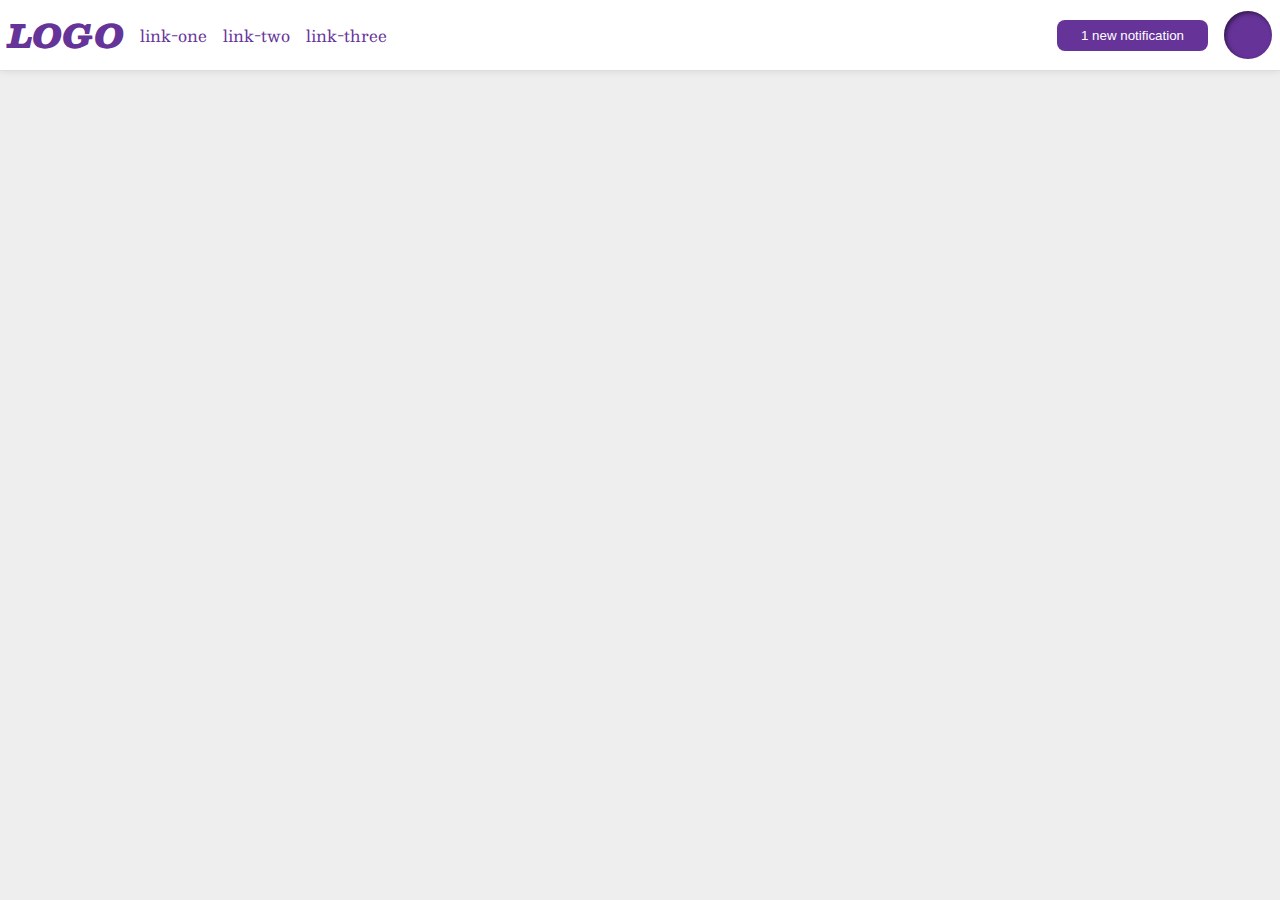
<file: flex/03-flex-header-2/index.html>
<!DOCTYPE html>
<html lang="en">
  <head>
    <meta charset="UTF-8" />
    <meta http-equiv="X-UA-Compatible" content="IE=edge" />
    <meta name="viewport" content="width=device-width, initial-scale=1.0" />
    <title>Flex Header 2</title>
    <link rel="stylesheet" href="style.css" />
  </head>
  <body>
    <div class="header">
      <div class="header-left">
        <div class="logo">LOGO</div>
        <ul class="links">
          <li><a href="google.com">link-one</a></li>
          <li><a href="google.com">link-two</a></li>
          <li><a href="google.com">link-three</a></li>
        </ul>
      </div>
      <div class="header-right">
        <button class="notifications">1 new notification</button>
        <div class="profile-image"></div>
      </div>
    </div>
  </body>
</html>
</file>
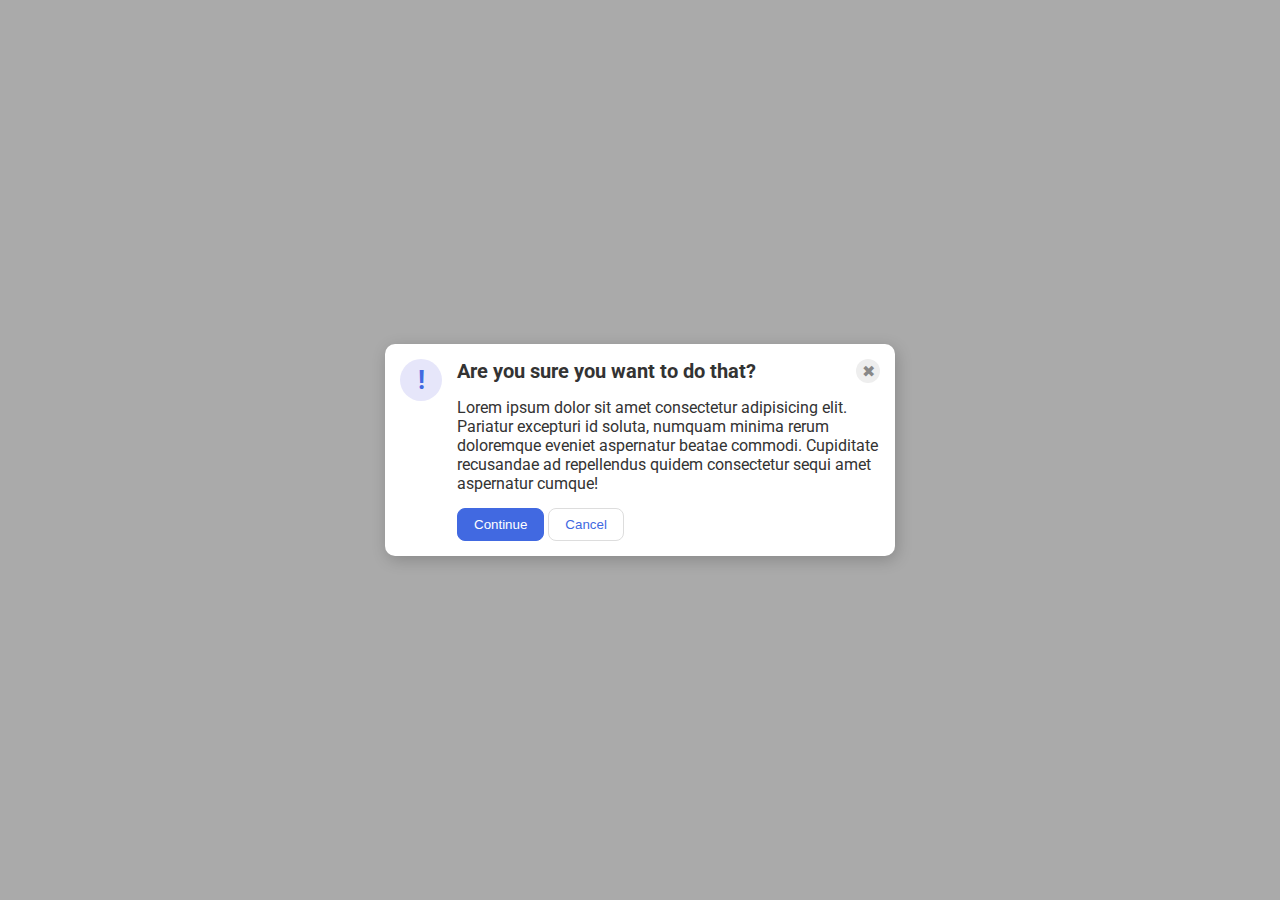
<file: flex/05-flex-modal/index.html>
<!DOCTYPE html>
<html lang="en">
  <head>
    <meta charset="UTF-8" />
    <meta http-equiv="X-UA-Compatible" content="IE=edge" />
    <meta name="viewport" content="width=device-width, initial-scale=1.0" />
    <link rel="stylesheet" href="style.css" />
    <title>Modal</title>
  </head>
  <body>
    <div class="modal">
      <div class="icon">!</div>
      <div class="container">
        <div class="header">
          Are you sure you want to do that?
          <div class="close-button">✖</div>
        </div>
        <div class="text">
          Lorem ipsum dolor sit amet consectetur adipisicing elit. Pariatur
          excepturi id soluta, numquam minima rerum doloremque eveniet
          aspernatur beatae commodi. Cupiditate recusandae ad repellendus quidem
          consectetur sequi amet aspernatur cumque!
        </div>
        <button class="continue">Continue</button>
        <button class="cancel">Cancel</button>
      </div>
    </div>
  </body>
</html>
</file>
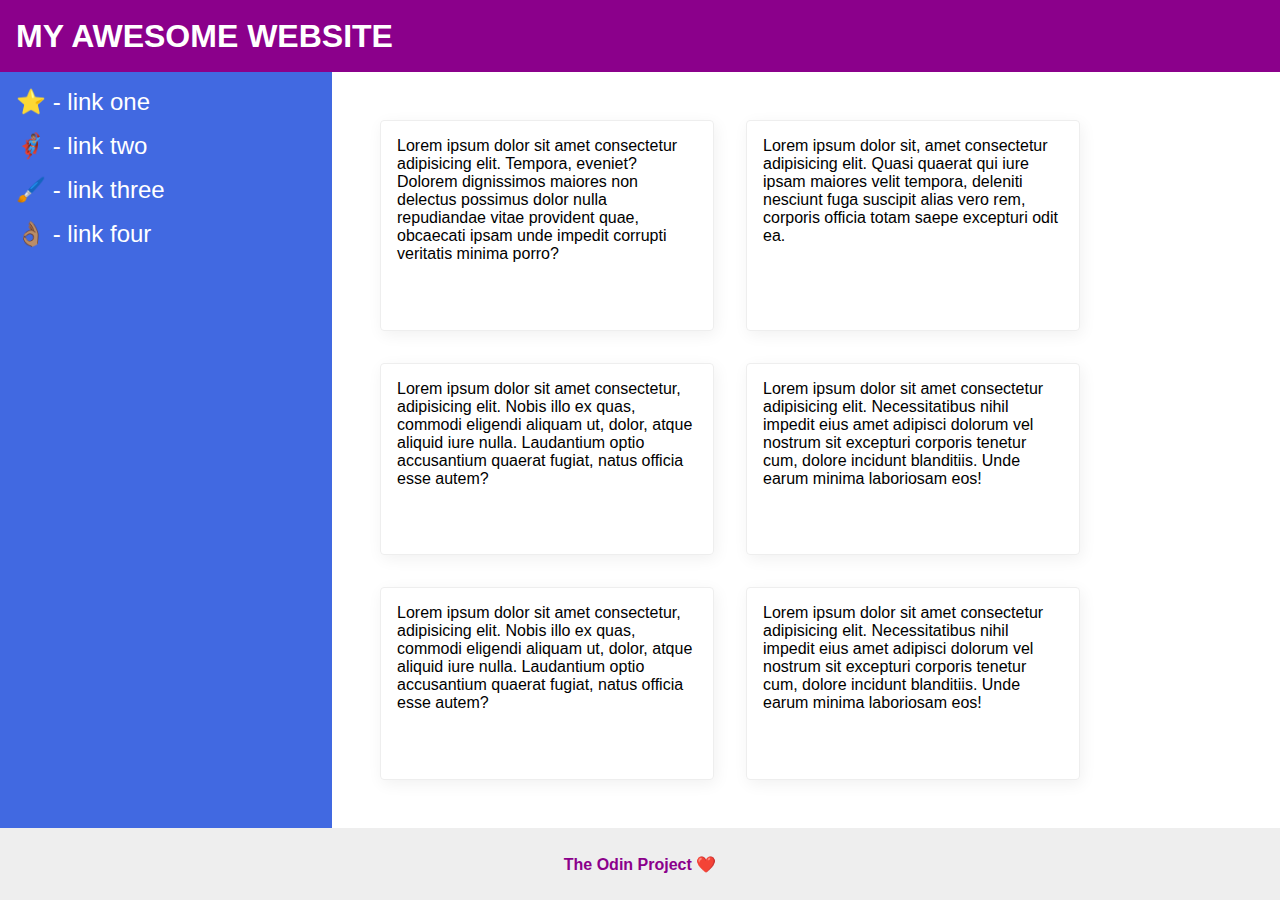
<file: flex/07-flex-layout-2/index.html>
<!DOCTYPE html>
<html lang="en">
  <head>
    <meta charset="UTF-8" />
    <meta http-equiv="X-UA-Compatible" content="IE=edge" />
    <meta name="viewport" content="width=device-width, initial-scale=1.0" />
    <title>The Holy Grail</title>
    <link rel="stylesheet" href="style.css" />
  </head>
  <body>
    <div class="header">MY AWESOME WEBSITE</div>

    <div class="container">
      <div class="sidebar">
        <ul>
          <li><a href="#">⭐ - link one</a></li>
          <li><a href="#">🦸🏽‍♂️ - link two</a></li>
          <li><a href="#">🖌️ - link three</a></li>
          <li><a href="#">👌🏽 - link four</a></li>
        </ul>
      </div>
      <div class="content">
        <div class="card">
          Lorem ipsum dolor sit amet consectetur adipisicing elit. Tempora,
          eveniet? Dolorem dignissimos maiores non delectus possimus dolor nulla
          repudiandae vitae provident quae, obcaecati ipsam unde impedit
          corrupti veritatis minima porro?
        </div>
        <div class="card">
          Lorem ipsum dolor sit, amet consectetur adipisicing elit. Quasi
          quaerat qui iure ipsam maiores velit tempora, deleniti nesciunt fuga
          suscipit alias vero rem, corporis officia totam saepe excepturi odit
          ea.
        </div>
        <div class="card">
          Lorem ipsum dolor sit amet consectetur, adipisicing elit. Nobis illo
          ex quas, commodi eligendi aliquam ut, dolor, atque aliquid iure nulla.
          Laudantium optio accusantium quaerat fugiat, natus officia esse autem?
        </div>
        <div class="card">
          Lorem ipsum dolor sit amet consectetur adipisicing elit.
          Necessitatibus nihil impedit eius amet adipisci dolorum vel nostrum
          sit excepturi corporis tenetur cum, dolore incidunt blanditiis. Unde
          earum minima laboriosam eos!
        </div>
        <div class="card">
          Lorem ipsum dolor sit amet consectetur, adipisicing elit. Nobis illo
          ex quas, commodi eligendi aliquam ut, dolor, atque aliquid iure nulla.
          Laudantium optio accusantium quaerat fugiat, natus officia esse autem?
        </div>
        <div class="card">
          Lorem ipsum dolor sit amet consectetur adipisicing elit.
          Necessitatibus nihil impedit eius amet adipisci dolorum vel nostrum
          sit excepturi corporis tenetur cum, dolore incidunt blanditiis. Unde
          earum minima laboriosam eos!
        </div>
      </div>
    </div>
    <div class="footer">The Odin Project ❤️</div>
  </body>
</html>
</file>
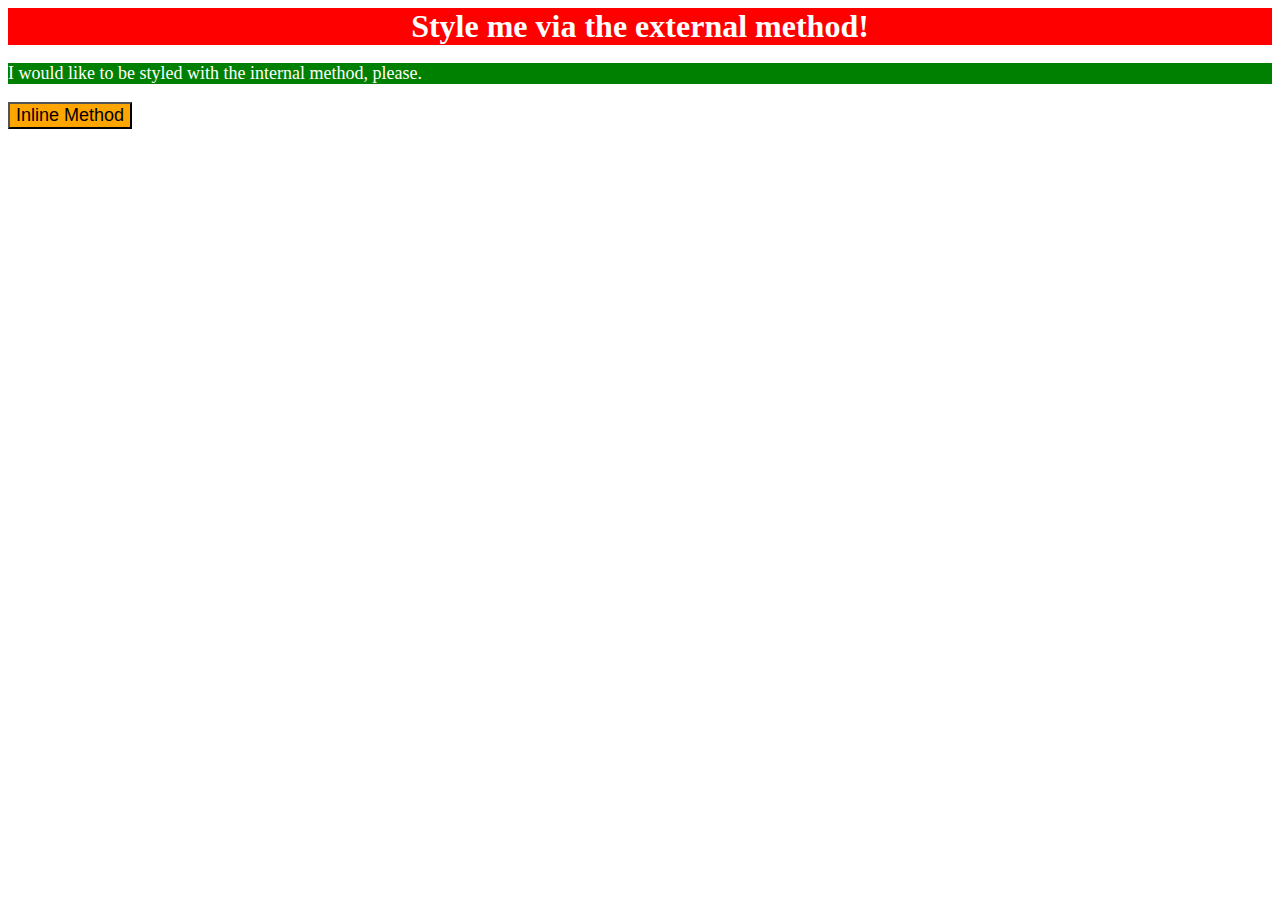
<file: foundations/01-css-methods/index.html>
<!DOCTYPE html>
<html lang="en">
<head>
    <meta charset="UTF-8">
    <meta http-equiv="X-UA-Compatible" content="IE=edge">
    <meta name="viewport" content="width=device-width, initial-scale=1.0">
    <title>01 CSS Methods</title>
    <link rel="stylesheet" href="style.css">
    <style>
        p{
            background-color: green;
            color:white;
            font-size: 18px;
        }
    </style>
</head>
<body>
    <div>Style me via the external method!</div>
    <p>I would like to be styled with the internal method, please.</p>
    <button style="background-color: orange; font-size: 18px;">Inline Method</button>
</body>
</html>
</file>
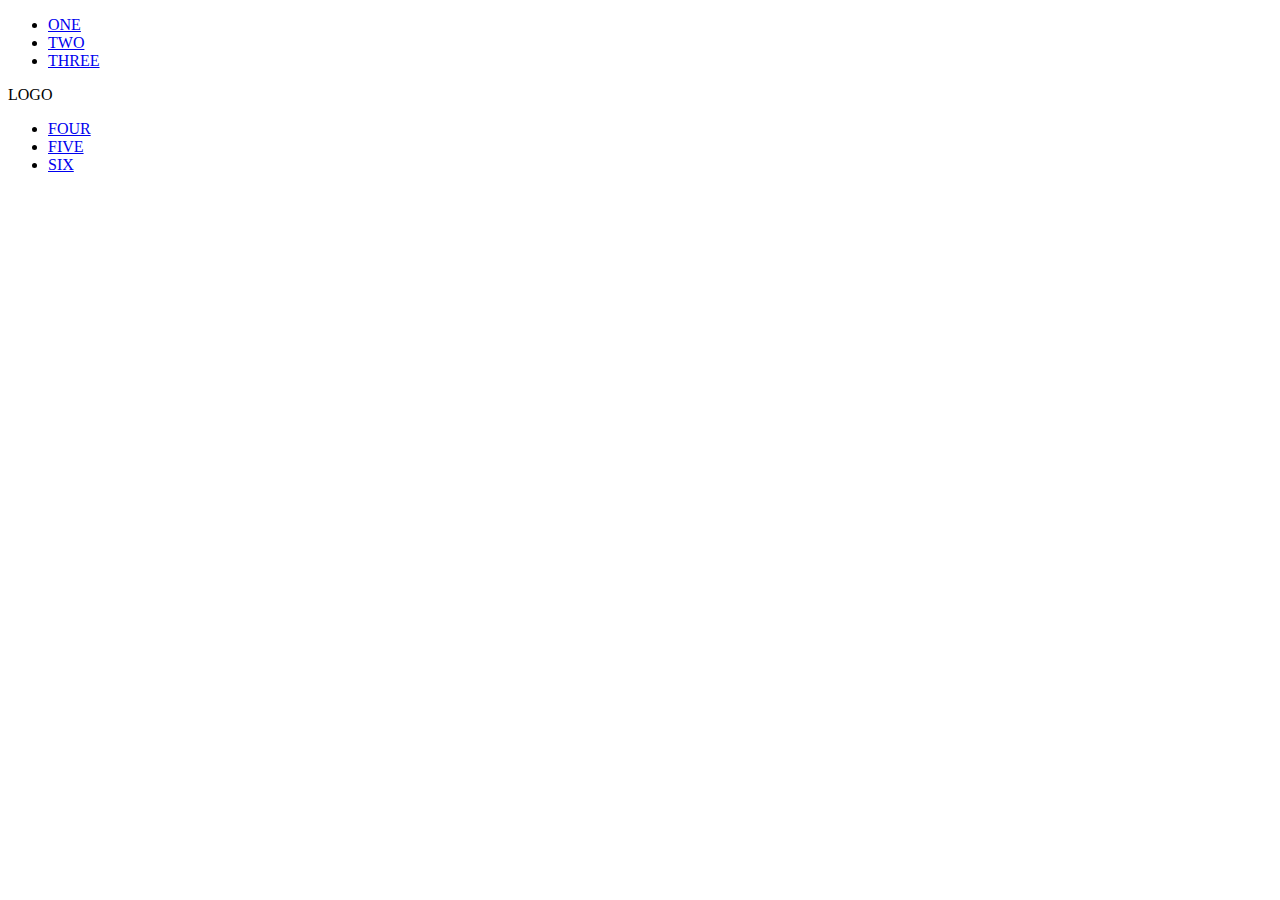
<file: foundations/02-class-id-selectors/index.html>
<!DOCTYPE html>
<html lang="en">
  <head>
    <meta charset="UTF-8">
    <meta http-equiv="X-UA-Compatible" content="IE=edge">
    <meta name="viewport" content="width=device-width, initial-scale=1.0">
    <title>Flex Header</title>
    <link rel="stylesheet" href="style.css">
  </head>
  <body>
    <div class="header">
      <div class="left-links">
        <ul>
          <li><a href="#">ONE</a></li>
          <li><a href="#">TWO</a></li>
          <li><a href="#">THREE</a></li>
        </ul>
      </div>
      <div class="logo">LOGO</div>
      <div class="right-links">
        <ul>
          <li><a href="#">FOUR</a></li>
          <li><a href="#">FIVE</a></li>
          <li><a href="#">SIX</a></li>
        </ul>
      </div>
    </div>
  </body>
</html>
</file>
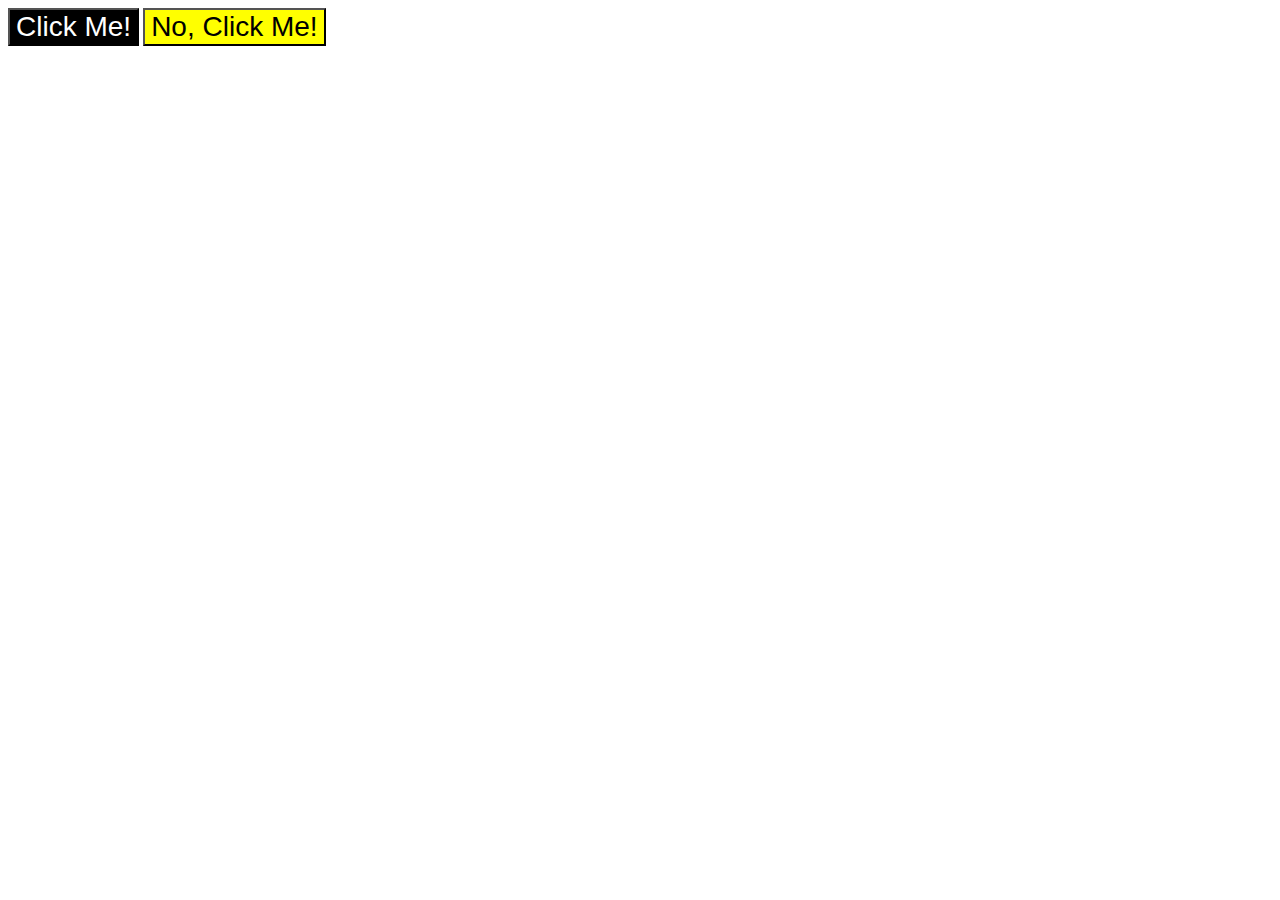
<file: foundations/03-grouping-selectors/index.html>
<!DOCTYPE html>
<html lang="en">
<head>
    <meta charset="UTF-8">
    <meta http-equiv="X-UA-Compatible" content="IE=edge">
    <meta name="viewport" content="width=device-width, initial-scale=1.0">
    <title>03 Grouping Selectors</title>
    <link rel="stylesheet" href="style.css">
</head>
<body>
    <button class="left_button">Click Me!</button>
    <button class="right_button">No, Click Me!</button>
</body>
</html>
</file>
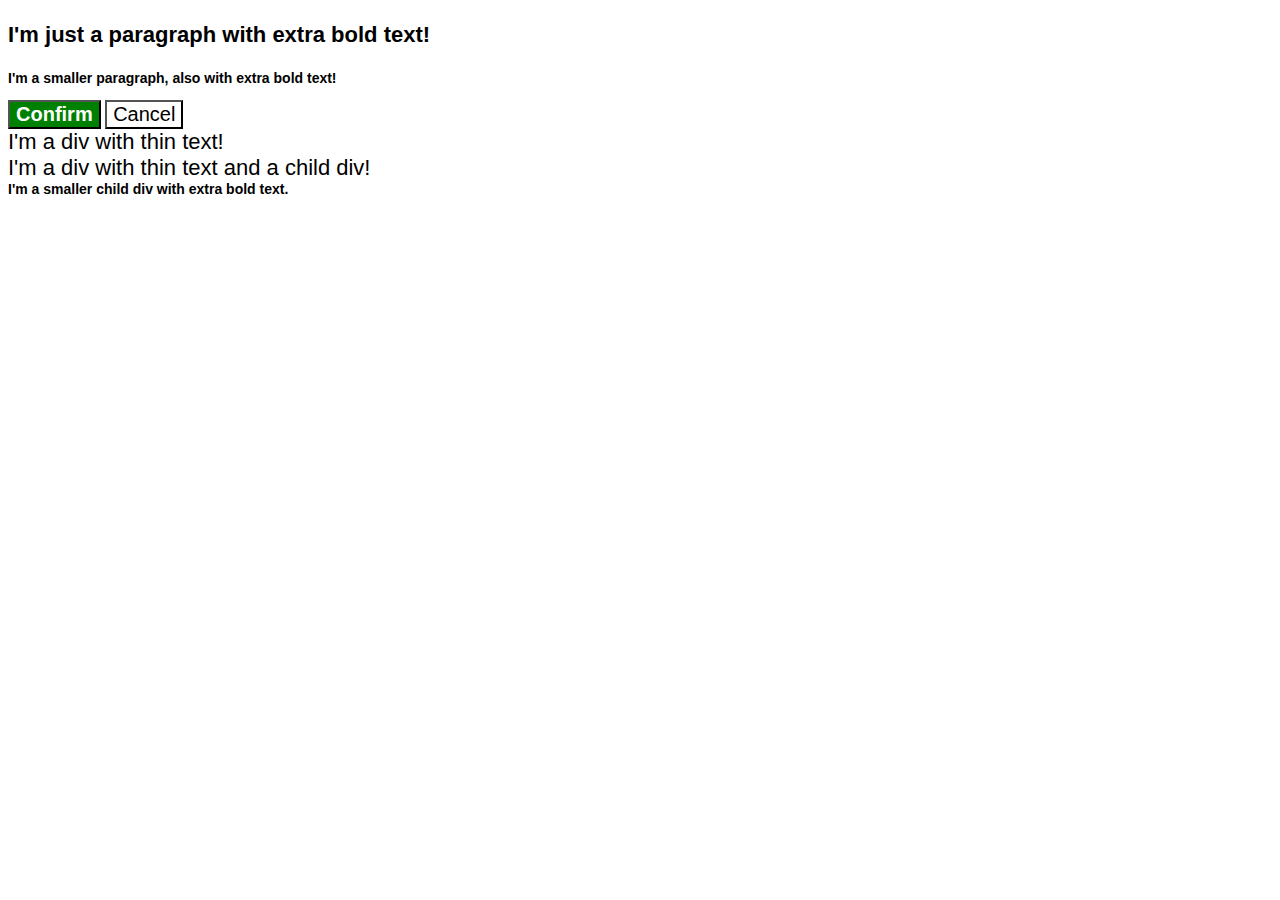
<file: foundations/06-cascade-fix/index.html>
<!DOCTYPE html>
<html lang="en">
  <head>
    <meta charset="UTF-8">
    <meta http-equiv="X-UA-Compatible" content="IE=edge">
    <meta name="viewport" content="width=device-width, initial-scale=1.0">
    <title>06 Cascade Fix</title>
    <link rel="stylesheet" href="style.css">
  </head>
  <body>
    <p class="para">I'm just a paragraph with extra bold text!</p>
    <p class="para small-para">I'm a smaller paragraph, also with extra bold text!</p>

    <button id="confirm-button" class="button confirm">Confirm</button>
    <button id="cancel-button" class="button cancel">Cancel</button>

    <div class="text">I'm a div with thin text!</div>
    <div class="text">I'm a div with thin text and a child div!
      <div class="text child">I'm a smaller child div with extra bold text.</div>
    </div>
  </body>
</html>
</file>
<file: flex/03-flex-header-2/style.css>
/* this is some magical font-importing.  
you'll learn about it later. */
@import url('https://fonts.googleapis.com/css2?family=Besley:ital,wght@0,400;1,900&display=swap');

body {
  margin: 0;
  background: #eee;
  font-family: Besley, serif;
}

.header {
  background: white;
  border-bottom: 1px solid #ddd;
  box-shadow: 0 0 8px rgba(0,0,0,.1);
  display: flex;
  justify-content: space-between;
  padding: 8px;
}

.profile-image {
  background: rebeccapurple;
  box-shadow: inset 2px 2px 4px rgba(0,0,0,.5);
  border-radius: 50%;
  width: 48px;
  height: 48px;
  min-width: 48px;
}

.logo {
  color: rebeccapurple;
  font-size: 32px;
  font-weight: 900;
  font-style: italic;
}

button {
  border: none;
  border-radius: 8px;
  background: rebeccapurple;
  color: white;
  padding: 8px 24px;
}

a {
  /* this removes the line under our links */
  text-decoration: none;
  color: rebeccapurple;
}

ul {
  list-style-type: none;
  display: flex;
  margin: 0px;
  padding: 0px;
  gap: 16px;
}

.header-left, .header-right {
  display: flex;
  align-items: center;
  gap: 16px;
}
</file>
<file: flex/05-flex-modal/style.css>
@import url("https://fonts.googleapis.com/css2?family=Roboto:wght@400;700&display=swap");

html,
body {
  height: 100%;
}

body {
  font-family: Roboto, sans-serif;
  margin: 0;
  background: #aaa;
  color: #333;
  /* I'll give you this one for free lol */
  display: flex;
  align-items: center;
  justify-content: center;
}

.modal {
  background: white;
  width: 480px;
  border-radius: 10px;
  box-shadow: 2px 4px 16px rgba(0, 0, 0, 0.2);
  display: flex;
  padding: 15px;
  gap: 15px;
}

.icon {
  color: royalblue;
  font-size: 26px;
  font-weight: 700;
  background: lavender;
  width: 42px;
  height: 42px;
  border-radius: 50%;
  display: flex;
  align-items: center;
  justify-content: center;
  flex-shrink: 0;
}

.close-button {
  background: #eee;
  border-radius: 50%;
  color: #888;
  font-weight: 400;
  font-size: 16px;
  height: 24px;
  width: 24px;
  display: flex;
  align-items: center;
  justify-content: center;
}

button {
  padding: 8px 16px;
  border-radius: 8px;
}

button.continue {
  background: royalblue;
  border: 1px solid royalblue;
  color: white;
}

button.cancel {
  background: white;
  border: 1px solid #ddd;
  color: royalblue;
}

.header {
  display: flex;
  justify-content: space-between;
  align-items: center;
  margin-bottom: 15px;
  font-weight: bold;
  font-size: 20px;
}

.text {
  margin-bottom: 15px;
}
</file>
<file: flex/07-flex-layout-2/style.css>
body {
  font-family: -apple-system, BlinkMacSystemFont, 'Segoe UI', Roboto, Oxygen, Ubuntu, Cantarell, 'Open Sans', 'Helvetica Neue', sans-serif;
  margin: 0;
  min-height: 100vh;
  display: flex;
  flex-direction: column;
}

a {
  text-decoration: none;
  color: white;
  font-size: 24px;
}

li {
  margin-bottom: 16px;
}

ul {
  list-style: none;
  margin: 0;
  padding: 0;
}

.header {
  height: 72px;
  background: darkmagenta;
  color: white;
  display: flex;
  align-items: center;
  padding-left: 16px;
  font-weight: 900;
  font-size: 32px;
}

.footer {
  height: 72px;
  background: #eee;
  color: darkmagenta;
  display: flex;
  justify-content: center;
  align-items: center;
  font-weight: bold;
}

.sidebar {
  width: 300px;
  background: royalblue;
  flex-shrink: 0;
  padding: 16px;
}

.container {
  display: flex;
  flex: 1;
}

.content {
  display: flex;
  flex-wrap: wrap;
  padding: 32px;
}

.card {
  border: 1px solid #eee;
  box-shadow: 2px 4px 16px rgba(0,0,0,.06);
  border-radius: 4px;
  width: 300px;
  padding: 16px;
  margin: 16px;
}
</file>
<file: foundations/01-css-methods/style.css>
div{
    background-color: red;
    color: white;
    font-size: 32px;
    text-align: center;
    font-weight: bold;
}
</file>
<file: foundations/02-class-id-selectors/style.css>
.odd{
    background-color: salmon;
    font-family: Verdana, DejaVu Sans, sans-serif;
}

#id_demo{
    color: blue;
    font-size: 36px;
}

.cool{
    font-size: 24px;
}

#second_id_demo{
    font-weight: bold;
    background-color: green;
}
</file>
<file: foundations/03-grouping-selectors/style.css>
.left_button,
.right_button{
    font-size: 28px;
    font-family: Helvetica, 'Times New Roman', sans-serif;
}

.left_button{
    background-color: black;
    color:white;
}
.right_button{
    background-color: yellow;
}
</file>
<file: foundations/06-cascade-fix/style.css>
body{
  font-family:Arial, Helvetica, sans-serif
}

.para,
.small-para {
  color: hsl(0, 0%, 0%);
  font-weight: 800;
}

.para {
  font-size: 22px;
}

.small-para {
  font-size: 14px;
  font-weight: 800;
}

.button {
  background-color: rgb(255, 255, 255);
  color: rgb(0, 0, 0);
  font-size: 20px;
}

.confirm {
  background: green;
  color: white;
  font-weight: bold;
} 

div.text {
  color: rgb(0, 0, 0);
  font-size: 22px;
  font-weight: 100;
}

.text.child {
  color: rgb(0, 0, 0);
  font-weight: 800;
  font-size: 14px;
}
</file>
